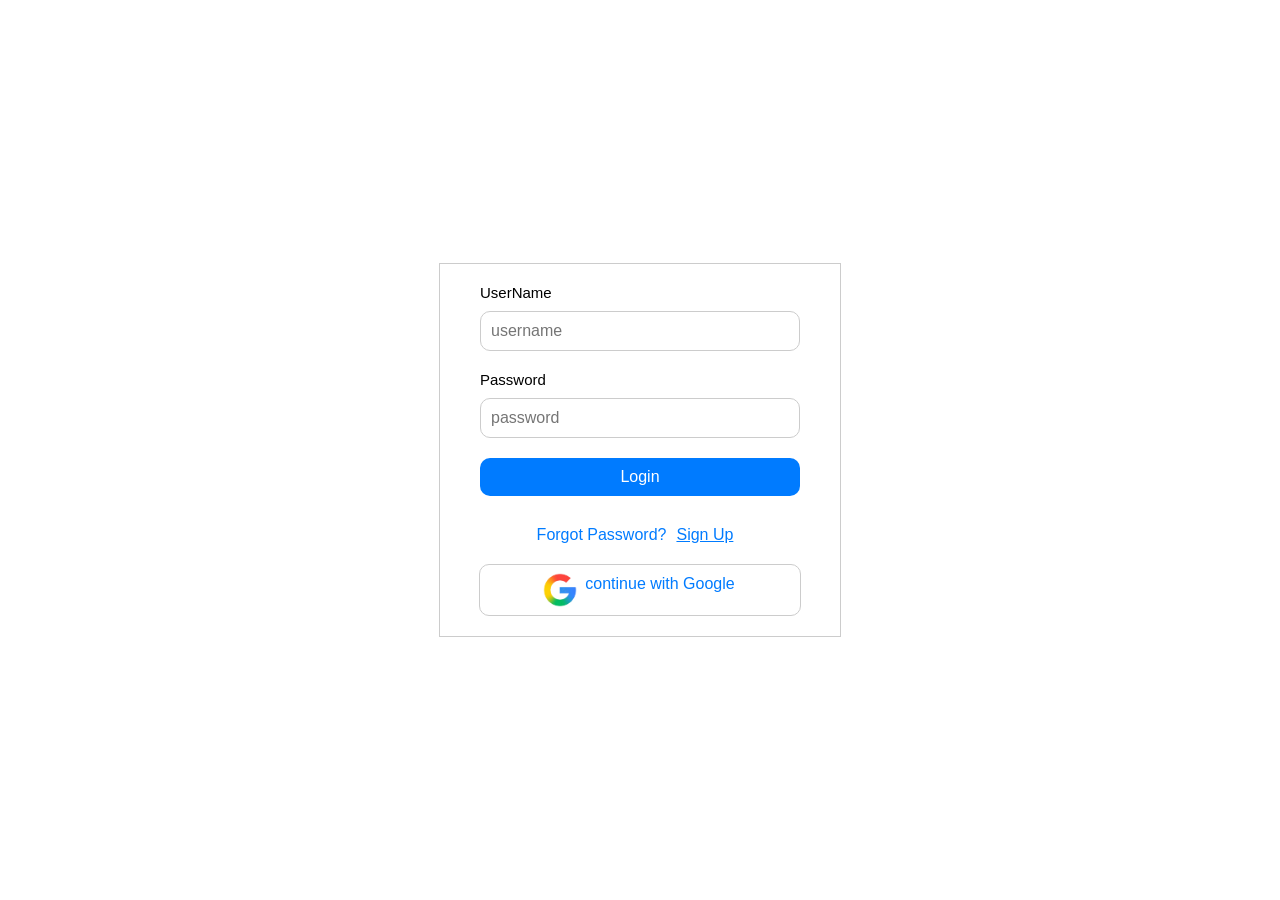
<file: login.html>
<!DOCTYPE html>
<html lang="en">
<head>
    <meta charset="UTF-8">
    <meta name="viewport" content="width=device-width, initial-scale=1.0">
    <title>Login</title>
    <link rel="stylesheet" href="login.css">
</head>
<body>
    <div class="form-container" id="form-login">
        <div class="form-control">
            <label for="username">UserName</label>
            <input type="text" id="username" placeholder="username" name="username">
        </div>
        <div class="form-control">
            <label for="password">Password</label>
            <input type="password" id="password" placeholder="password" name="password">
        </div>
        <div class="form-control">
            <button type="submit" class="btnlogin">Login</button>
        </div>
        <div class="forgot-password">
            <a href="#">Forgot Password?</a>
            <a href="signup.html">Sign Up</a>
        </div>
        <div class="forgot-password">
           <img src="img/google-logo-vector-format-white-background-illustration-407571048-removebg-preview.png" alt=""> <a href="#" style="text-decoration: none;">continue with Google</a>
        </div>
    </div>


</body>
</html>
</file>
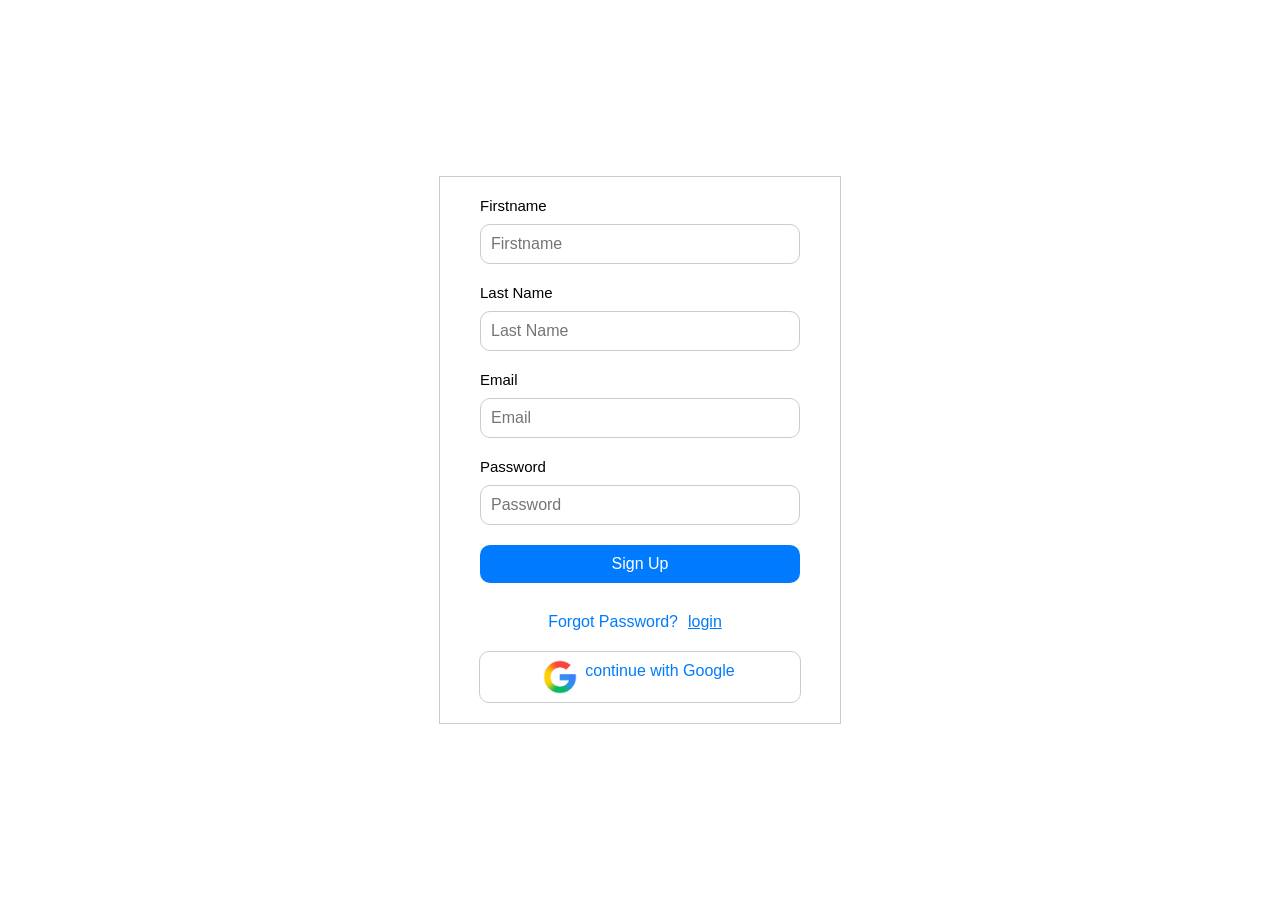
<file: signup.html>
<!DOCTYPE html>
<html lang="en">
<head>
    <meta charset="UTF-8">
    <meta name="viewport" content="width=device-width, initial-scale=1.0">
    <title>Login</title>
    <link rel="stylesheet" href="login.css">
</head>
<body>



    <!-- sign up form -->
    <div class="form-container" id="form-signup">
        <div class="form-control">
            <label for="firstname">Firstname</label>
            <input type="text" id="firstname" placeholder="Firstname" name="firstname">
        </div>
        <div class="form-control">
            <label for="lastname">Last Name</label>
            <input type="text" id="lastname" placeholder="Last Name" name="lastname">
        </div>
        <div class="form-control">
            <label for="email">Email</label>
            <input type="email" id="email" placeholder="Email" name="email">
        </div>
        <div class="form-control">
            <label for="password">Password</label>
            <input type="password" id="password" placeholder="Password" name="password">
        </div>
        <div class="form-control">
            <button type="submit" class="btnlogin">Sign Up</button>
        </div>
        <div class="forgot-password">
            <a href="#">Forgot Password?</a>
            <a href="login.html">login</a>
        </div>
        <div class="forgot-password">
           <img src="img/google-logo-vector-format-white-background-illustration-407571048-removebg-preview.png" alt=""> <a href="#" style="text-decoration: none;">continue with Google</a>
        </div>
    </div>
</body>
</html>
</file>
<file: login.css>
.form-container{
    width: 400px;
    overflow: hidden;
    margin: 0 auto;
    /* background-color: green; */
    border: 1px solid #ccc;
}

body{
    margin: 0;
    padding: 0;
    width: 100%;
    min-height: 100vh;
    display: flex;
    justify-content: center;
    align-items: center;
}

.form-container .form-control , .forgot-password{
    width: 80%;
    margin: 20px auto;
}

.form-control label{
    display: block;
    font-size: 15px;
    font-family: 'Segoe UI', Tahoma, Geneva, Verdana, sans-serif;
    margin-bottom: 10px;
    font-family: 'Segoe UI', Tahoma, Geneva, Verdana, sans-serif;
}

.form-control input{
    width: 100%;
    padding: 10px;
    box-sizing: border-box;
    font-size: 16px;
    border: 1px solid #ccc;
    border-radius: 10px;
}

.form-control .btnlogin{
    width: 100%;
    padding: 10px;
    font-size: 16px;
    border: none;
    border-radius: 10px;
    background-color: #007bff;
    color: #fff;
    cursor: pointer;
}
.form-control .btnlogin:hover{
    background-color: green;
}

.forgot-password{
    display: flex;
    justify-content: center;
}
.forgot-password a{
    margin-top: 10px;
    color: #007bff;
    text-decoration: none;
    margin-right: 10px;
    font-family: 'Segoe UI', Tahoma, Geneva, Verdana, sans-serif;
}
.forgot-password a:last-child{
    text-decoration: underline;
}

.forgot-password:last-child{
    height: 50px;
    border-radius: 10px;
    border: 1px solid #ccc;
    
}
</file>
